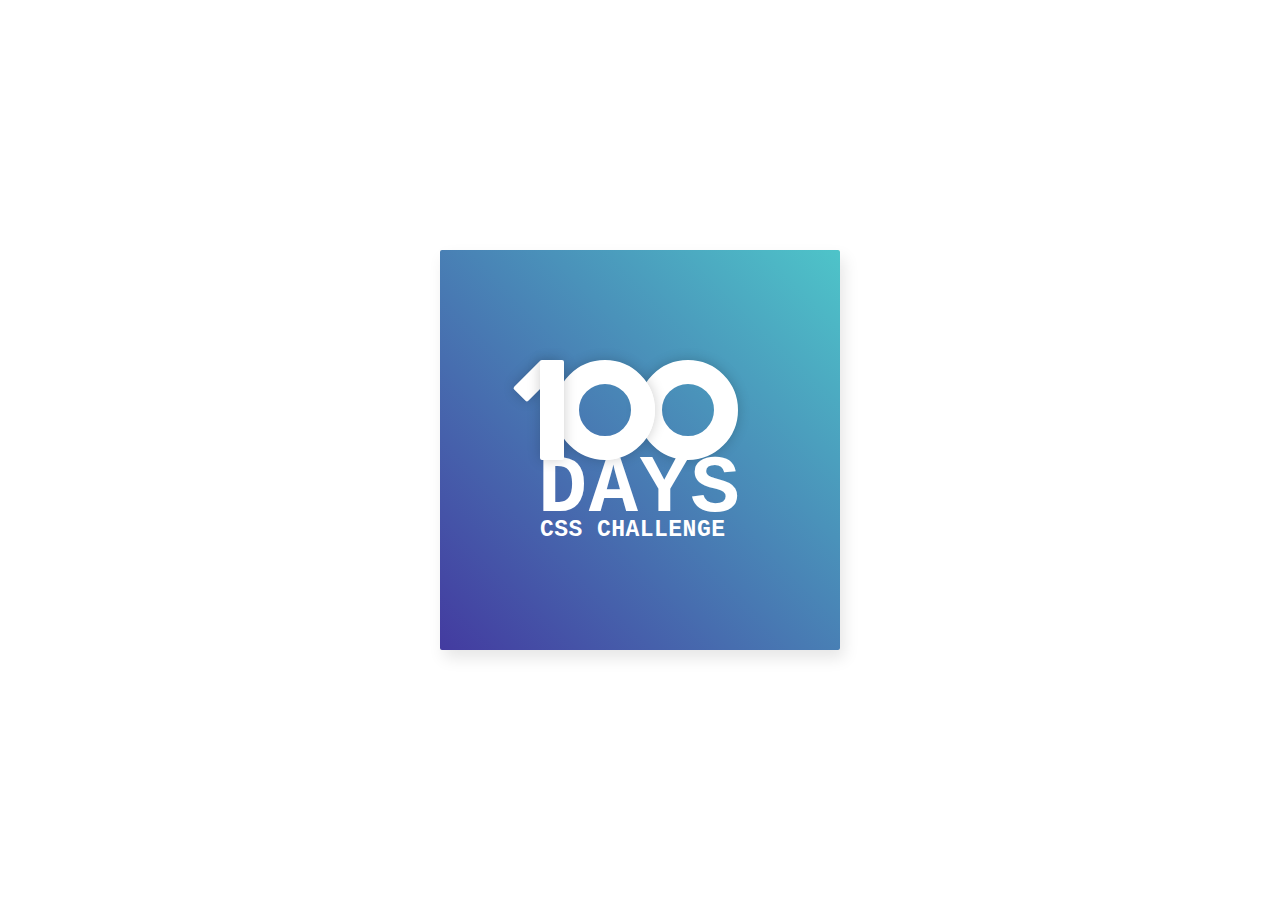
<file: Day 01/index.html>
<!DOCTYPE html>
<html lang="en">
<head>
  <meta charset="UTF-8">
  <meta name="viewport" content="width=device-width, initial-scale=1.0">
  <title>Day 01</title>
  <link rel="stylesheet" href="style.css" />
</head>
<body>
  <div class="frame">
    <div class="center">
      <h1>
        <div class="t"></div>
        <div class="one"></div>
        <div class="zero"></div>
        <div class="zero"></div>
      </h1>
      <p class="days">DAYS</p>
      <p class="text">CSS CHALLENGE</p>
    </div>
  </div>
</body>
</html>
</file>
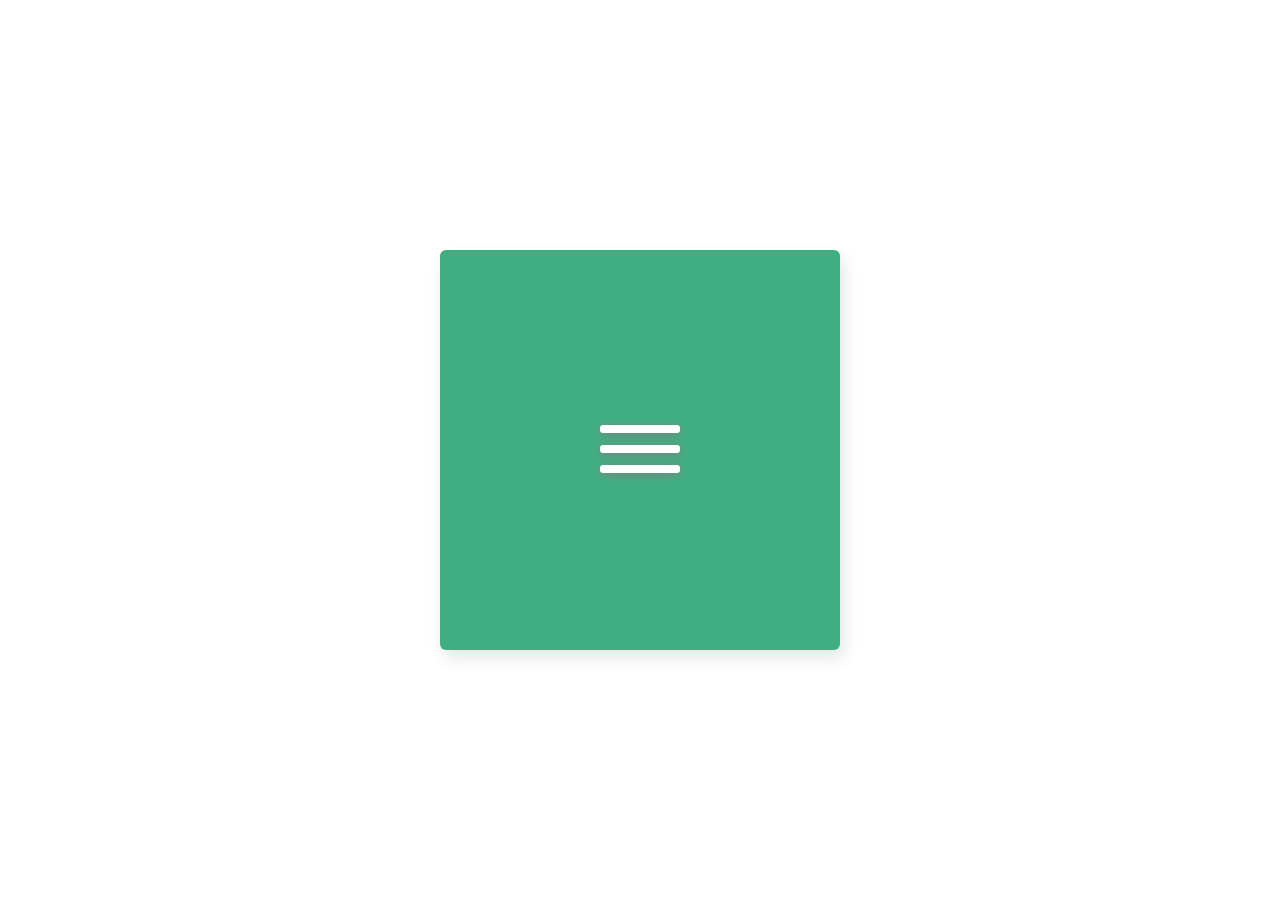
<file: Day 02/index.html>
<!DOCTYPE html>
<html lang="en">
<head>
  <meta charset="UTF-8">
  <meta name="viewport" content="width=device-width, initial-scale=1.0">
  <title>Day 02</title>
  <link rel="stylesheet" href="style2.css" />
</head>
<body>
  <div class="frame">
    <div class="container">
        <div class="hamburger" onclick="toggleHamburger(this)">
            <span></span>
            <span></span>
            <span></span>
        </div>
    </div>
  </div>
</body>
<script src="script.js"></script>
</html>
</file>
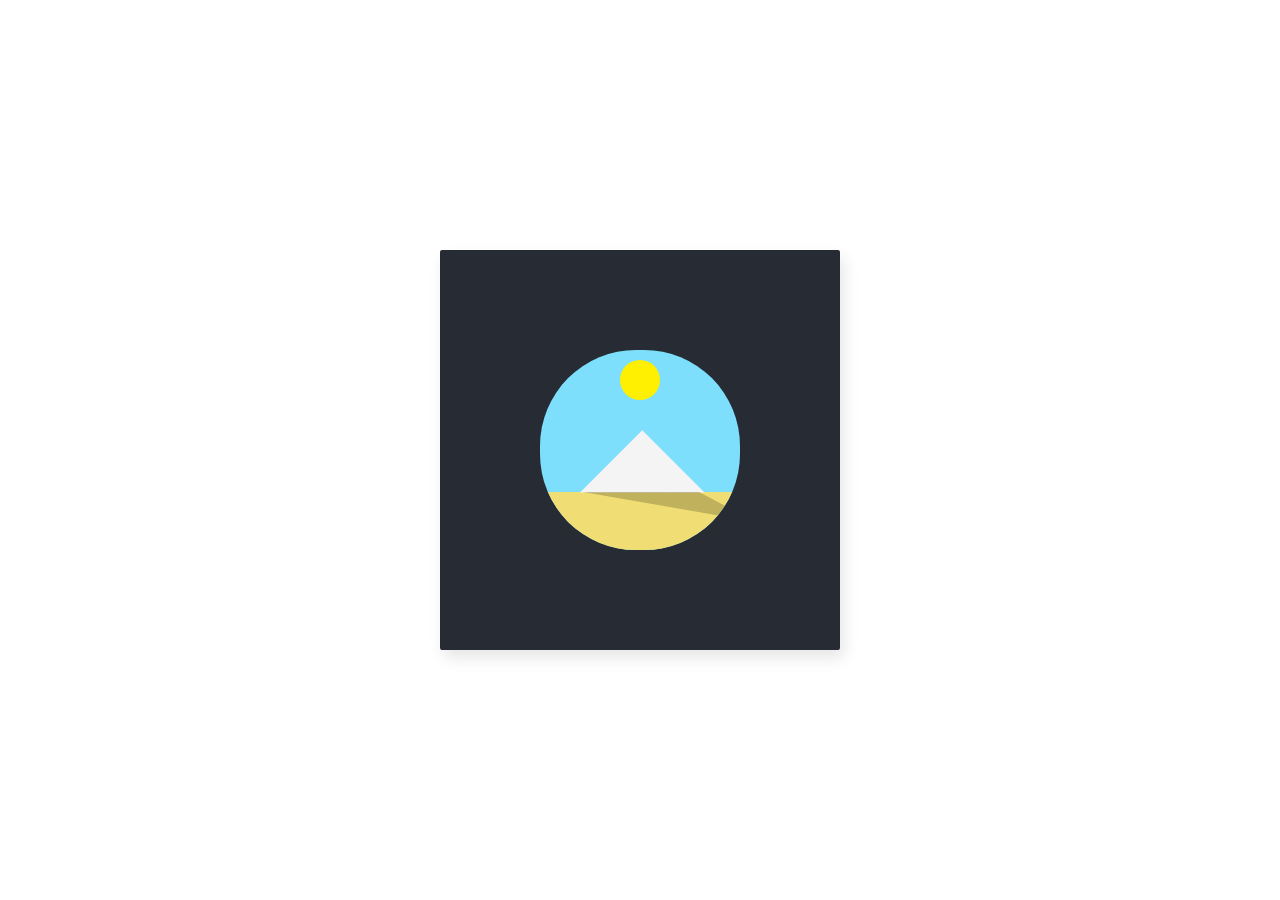
<file: Day 03/index.html>
<!DOCTYPE html>
<html lang="en">
<head>
  <meta charset="UTF-8">
  <meta name="viewport" content="width=device-width, initial-scale=1.0">
  <title>Day 03</title>
  <link rel="stylesheet" href="style3.css">
</head>
<body>
  <div class="frame">
    <div class="round">
      <div class="sun"></div>
      <div class="sky">
        <div class="scene">
          <div class="pyramides">
            <div class="pyramide-left"></div>
            <div class="pyramide-right"></div>
          </div>
          <div class="shadow"></div>
          <div class="ground"></div>
        </div>
      </div>
    </div>
</body>
</html>
</file>
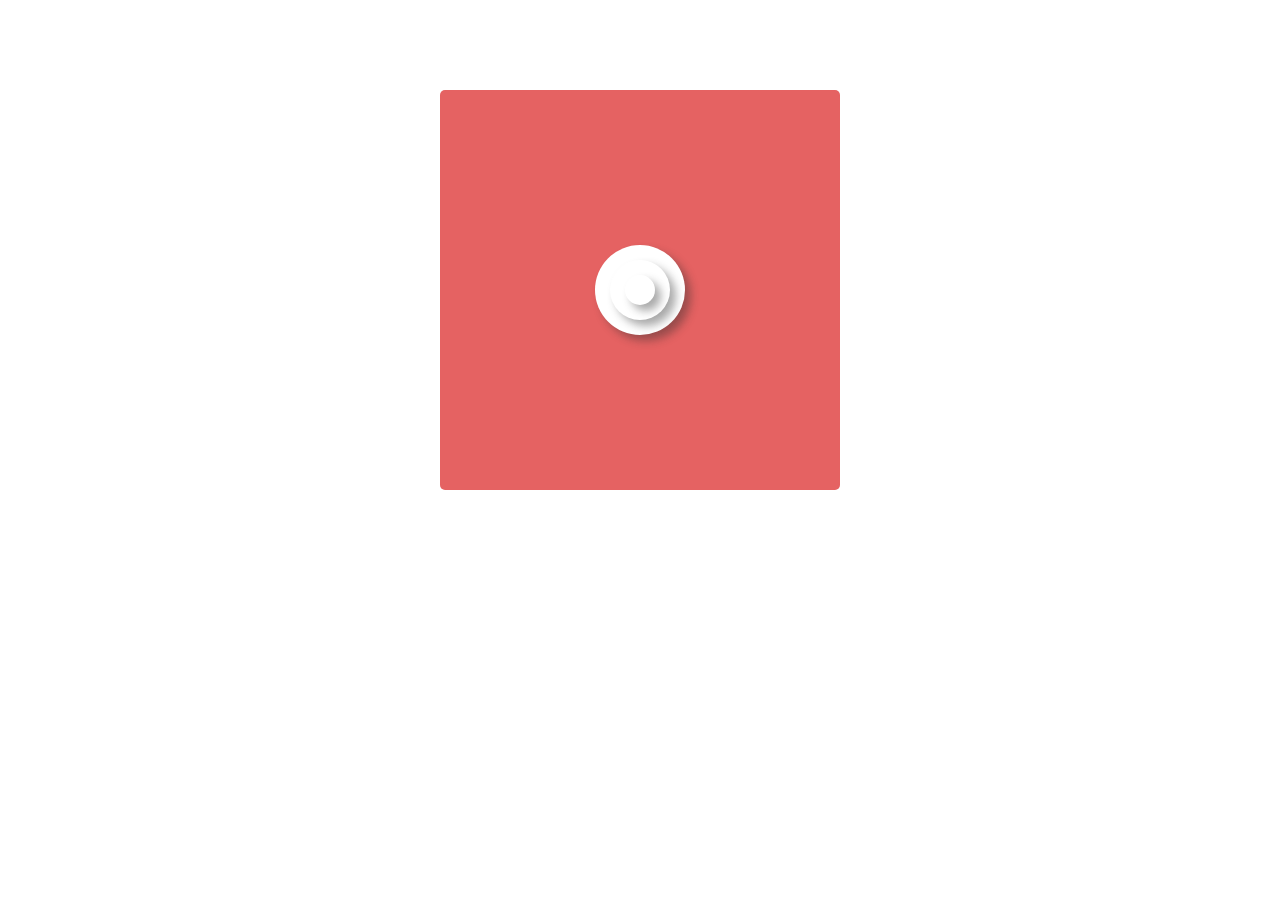
<file: Day 04/index.html>
<!DOCTYPE html>
<html lang="en">
<head>
  <meta charset="UTF-8">
  <meta name="viewport" content="width=device-width, initial-scale=1.0">
  <title>Day 04</title>
  <link rel="stylesheet" href="style4.css">
</head>
<body>
  <div class="square">
    <div class="circle1">
      <div class="circle2">
        <div class="circle3"></div>
      </div>
    </div>
  </div>
</body>
</html>
</file>
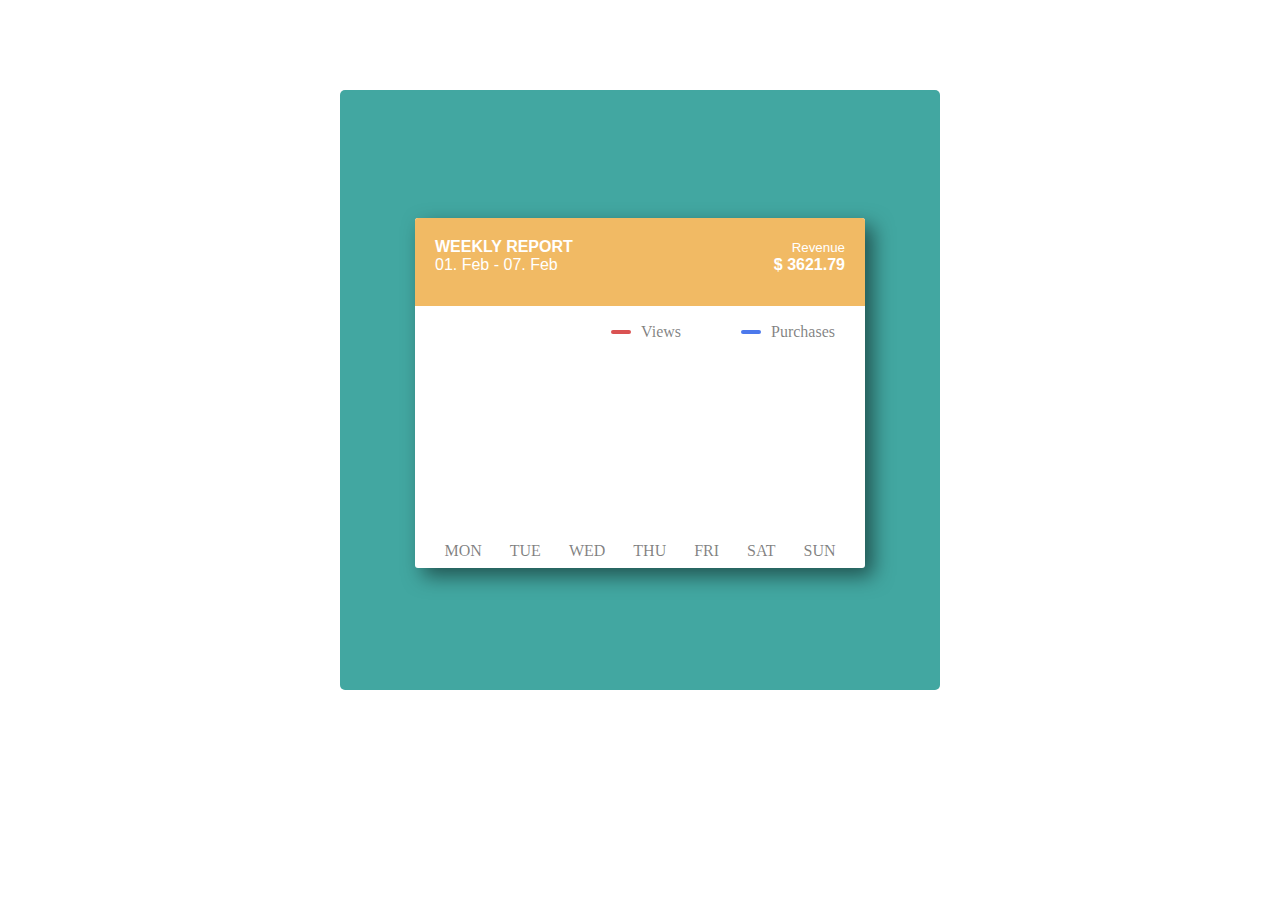
<file: Day 05/index.html>
<!DOCTYPE html>
<html lang="en">
<head>
  <meta charset="UTF-8">
  <meta name="viewport" content="width=device-width, initial-scale=1.0">
  <title>Day 05</title>
  <link rel="stylesheet" href="style5.css">
</head>
<body>
  <div class="frame">
    <div class="object">
      <div class="header">
        <div class="left_header">
          <p><b>WEEKLY REPORT</b></p>
          <p>01. Feb - 07. Feb</p>
        </div>
        <div class="right_header">
          <p><small>Revenue</small></p>
          <p><b>$ 3621.79</b></p>
        </div>
      </div>

      <div class="subheader">
        <div class="views">
          <div class="red_line"></div>
          <p>Views</p>
        </div>
        <div class="purchases">
          <div class="blue_line"></div>
          <p>Purchases</p>
        </div>
      </div>

      <div class="graphic">
        <div class="line-1"></div>
        <div class="line-2"></div>
        <div class="line-3"></div>
      </div>

      <div class="week">
        <ul>
          <li>MON</li>
          <li>TUE</li>
          <li>WED</li>
          <li>THU</li>
          <li>FRI</li>
          <li>SAT</li>
          <li>SUN</li>
        </ul>
      </div>
    </div>
  </div>
</body>
</html>
</file>
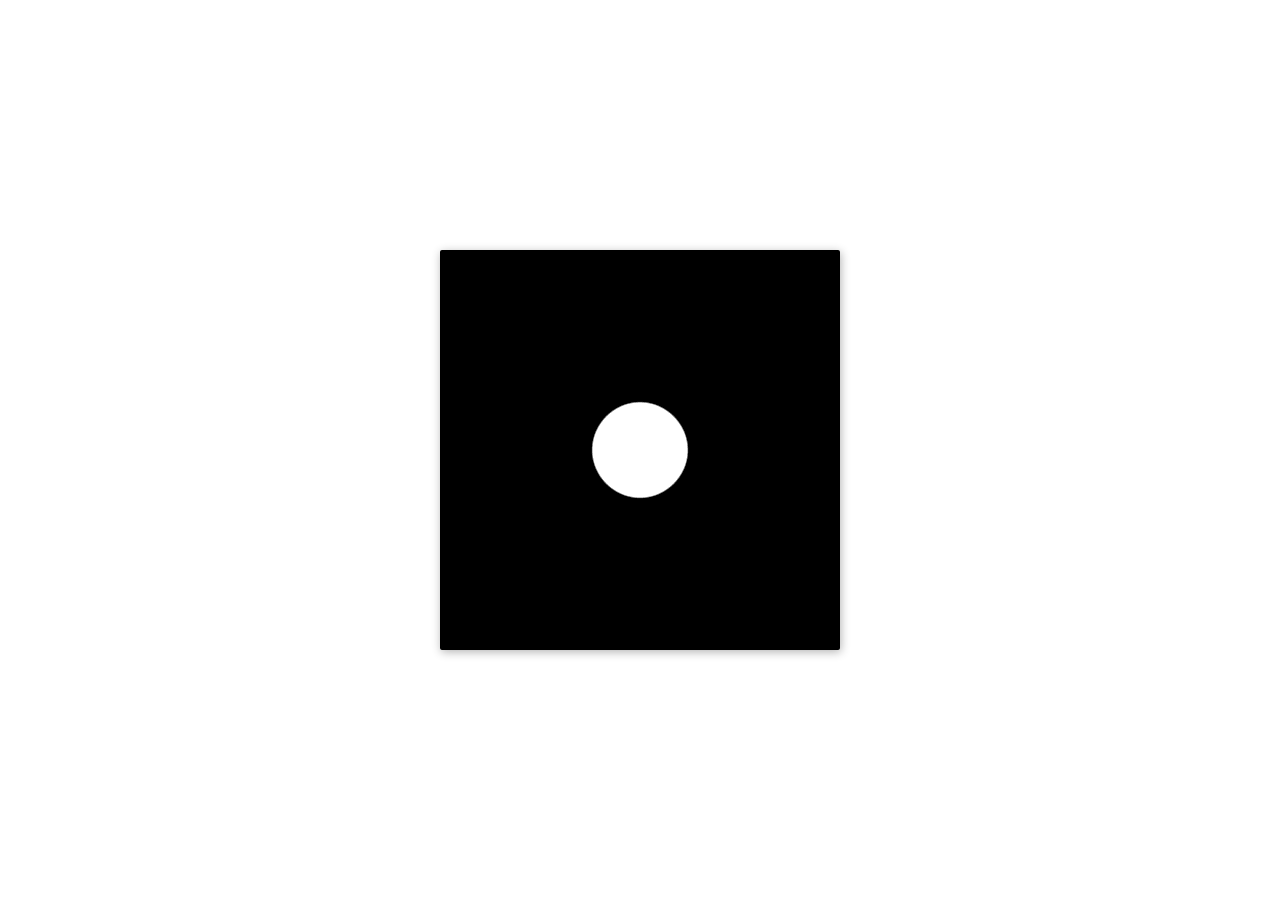
<file: Day 08/index.html>
<!DOCTYPE html>
<html lang="en">
<head>
    <meta charset="UTF-8">
    <meta name="viewport" content="width=device-width, initial-scale=1.0">
    <title>Day 08</title>
    <link rel="stylesheet" href="style8.css">
</head>
<body>
    <div class="frame">
        <div class="center">
            <div class="ball"></div>
            <!-- For loop for blubb -->
            <div class="blubb-1"></div>
            <div class="blubb-2"></div>
            <div class="blubb-3"></div>
            <div class="blubb-4"></div>
            <div class="blubb-5"></div>

            <!-- For loop for sparkle -->
            <div class="sparkle-1"></div>
            <div class="sparkle-2"></div>
            <div class="sparkle-3"></div>
            <div class="sparkle-4"></div>
            <div class="sparkle-5"></div>
            <div class="sparkle-6"></div>
            <div class="sparkle-7"></div>
        </div>
    </div>
</body>
</html>
</file>
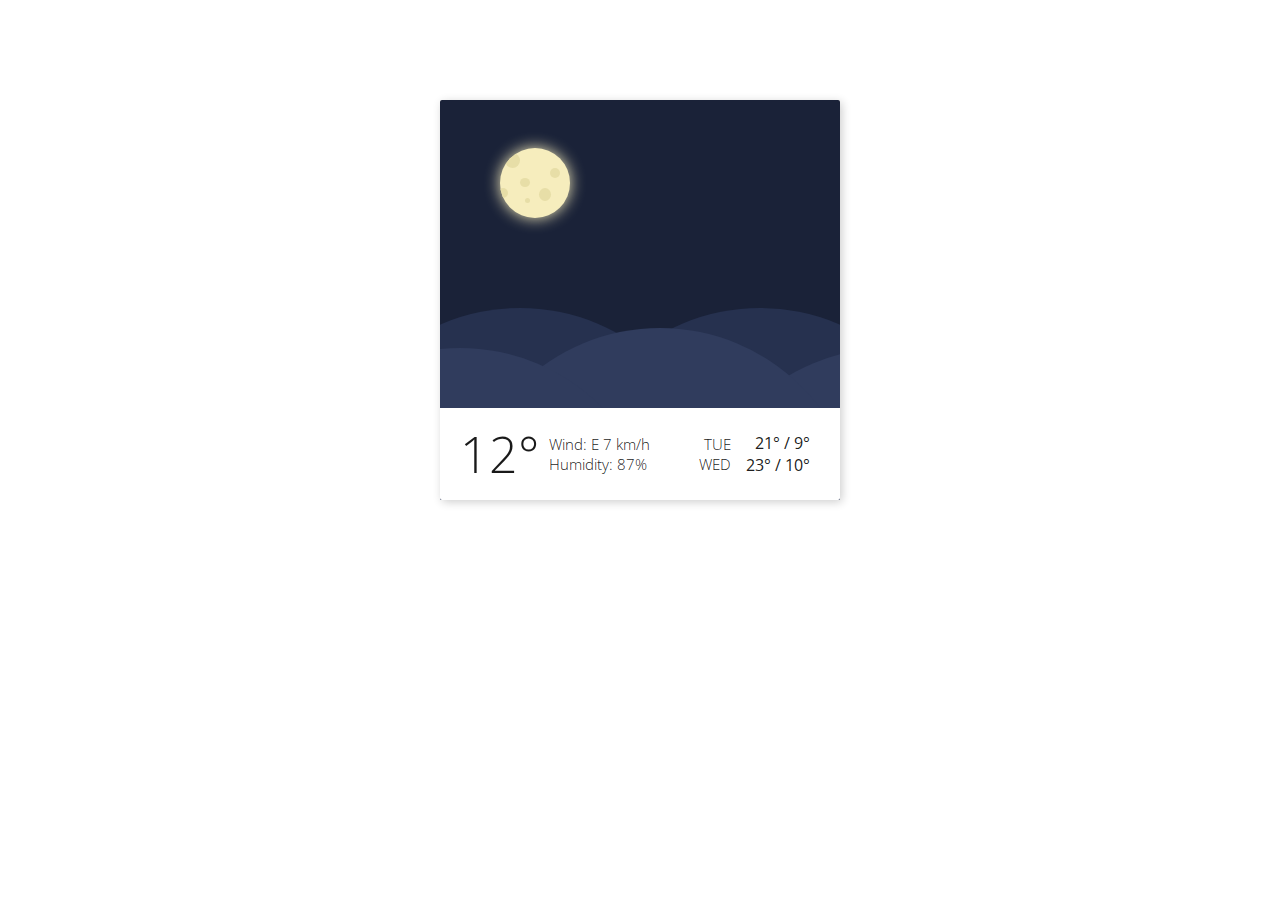
<file: Day 09/index.html>
<!DOCTYPE html>
<html lang="en">
<head>
    <meta charset="UTF-8">
    <meta name="viewport" content="width=device-width, initial-scale=1.0">
    <title>Day 09</title>
    <link rel="stylesheet" href="style9.css">
</head>
<body>
    <div class="frame">
        <div class="night">
<!--             <div class="thunder">
                <div class="lightning"></div>
            </div> -->
            <div class="moon">
                <div class="crater1"></div>
                <div class="crater2"></div>
                <div class="crater3"></div>
                <div class="crater4"></div>
                <div class="crater5"></div>
                <div class="crater6"></div>
            </div>
            <div class="montain1"></div>
            <div class="montain2"></div>
            <div class="montain3"></div>
            <div class="montain4"></div>
            <div class="montain5"></div>
            <div class="drop custom-drop-1"></div>
            <div class="drop custom-drop-2"></div>
            <div class="drop custom-drop-3"></div>
            <div class="drop custom-drop-4"></div>
            <div class="drop custom-drop-5"></div>
            <div class="drop custom-drop-6"></div>
            <div class="drop custom-drop-7"></div>
            <div class="drop custom-drop-8"></div>
            <div class="drop custom-drop-9"></div>
            <div class="drop custom-drop-10"></div>
        </div>
        <div class="info">
            <div class="degree"><p>12&deg;</p></div>
            <div class="wind"><p>Wind: E 7 km/h<br>Humidity: 87%</p></div>
            <div class="days"><p>TUE<br>WED</p></div>
            <div class="degreesNumber"><P>21° / 9°<br>23° / 10°</P></div>
        </div>
    </div>
</body>
</html>
</file>
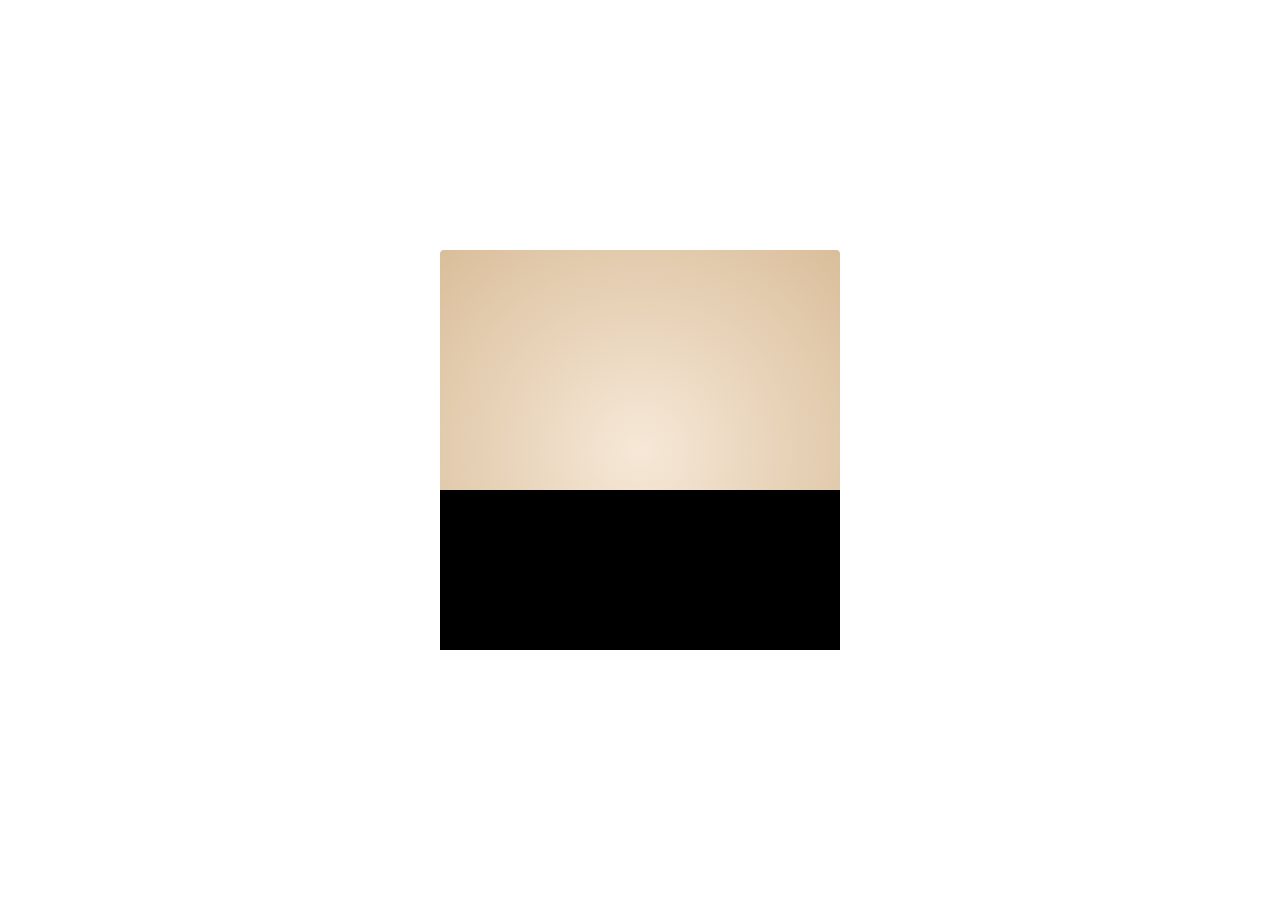
<file: Day 11/index.html>
<!DOCTYPE html>
<html lang="en">
<head>
    <meta charset="UTF-8">
    <meta name="viewport" content="width=device-width, initial-scale=1.0">
    <title>Day 11</title>
    <link rel="stylesheet" href="style11.css">
</head>
<body>
    <div class="frame">
        <div class="sky">
            <div class="first-leg">
                <div class="first-foot"></div>
            </div>
            <div class="second-leg">
                <div class="second-foot"></div>
            </div>
        </div>
        <div class="ground"></div>
    </div>
</body>
</html>
</file>
<file: Day 01/style.css>
@import url(https://fonts.googleapis.com/css?family=Open+Sans:700,300);

.frame {
  position: absolute;
  top: 50%;
  left: 50%;
  width: 400px;
  height: 400px;
  margin-top: -200px;
  margin-left: -200px;
  border-radius: 2px;
	box-shadow: 4px 8px 16px 0 rgba(0,0,0,0.1);
	overflow: hidden;
	background: linear-gradient(to top right, #433ba0 0%, #4ec4c9 100%);
  color: #fff;
  font-family: 'Courier New', 'Courier', sans-serif;
	-webkit-font-smoothing: antialiased;
	-moz-osx-font-smoothing: grayscale;
}

.center {
  position: absolute;
  top: 50%;
  left: 50%;
  transform: translate(-50%,-50%);
}

h1 {
	display: flex;
	margin: 0;
}

h1 > * {
	box-shadow: 0 0 13px rgba(0, 0, 0, 0.2);
	position: relative;
}

h1 .zero {
	width: 100px;
	height: 100px;
	border: 24px solid white;
	border-radius: 50%;
	box-sizing: border-box;
	right: 7px;
	z-index: 1;
}

h1 .zero:nth-of-type(4) {
	right: 24px;
	z-index: 0;
}

h1 .one {
	width: 24px;
	height: 100px;
	background: #FFF;
	left: 2px;
	z-index: 3;
	border-radius: 2px;
}

h1 .t {
	width: 20px;
	height: 40px;
	background: white;
	border-radius: 2px;
	left: 6px;
	top: 1px;
	transform: rotate(45deg);
}

.days {
	padding-left: 20px;
	display: block;
	position: relative;
	margin: 0;
	font-size: 82px;
	font-weight: 700;
	letter-spacing : 0.02em;
	text-transform: uppercase;
	line-height: 60px;
}

.text {
	padding-left: 16px;
	display: block;
	position: relative;
	margin: 0;
	font-size: 23px;
	font-weight: 700;
	letter-spacing : 0.02em;
	text-transform: uppercase;
	line-height: 20px;
	left: 6px;
}
</file>
<file: Day 02/style2.css>
.frame {
  position: absolute;
  top: 50%;
  left: 50%;
  width: 400px;
  height: 400px;
  margin-top: -200px;
  margin-left: -200px;
  border-radius: 6px;
	box-shadow: 4px 8px 16px 0 rgba(0,0,0,0.1);
	overflow: hidden;
  background: #3FAF82;
  color: #fff;
	font-family: 'Open Sans', Helvetica, sans-serif;
	-webkit-font-smoothing: antialiased;
	-moz-osx-font-smoothing: grayscale;
}		

.container{
  display: flex;
  flex-direction: column;
  align-items: center;
  justify-content: center;
  height: 400px;
}

.hamburger{
  display: flex;
  flex-direction: column;
  align-items: center;
  justify-content: center;
  cursor: pointer;
  position: relative;
  width: 50px;
  height: 50px;
}

.hamburger span{
  display: block;
  position: absolute;
	height: 8px;
	width: 80px;
	background-color: #fff;
	border-radius: 3px;
	box-shadow: gray 0 2px 10px 0;
  transition-duration: 0.7s;
}

.hamburger span:nth-child(1){
  top: 0px;
}
.hamburger span:nth-child(2){
  top: 20px;
}
.hamburger span:nth-child(3){
  top: 40px;
}

/* ATIVATION */
.hamburger.active span:nth-child(1){
  animation: linha1 .7s cubic-bezier(0.30,1,0.70,1) forwards;
}

.hamburger.active span:nth-child(2){
  animation: linha2 .7s cubic-bezier(0.30,1,0.70,1) forwards;
}

.hamburger.active span:nth-child(3){
  animation: linha3 .7s cubic-bezier(0.30,1,0.70,1) forwards;
}

@keyframes linha1 {
  0% {
    transform: translate3d(0, 0, 0) rotate(0deg);
  }
  50% {
    transform: translate3d(0, 21px, 0) rotate(0);
  }

  100% {
    transform: translate3d(0, 20px, 0) rotate(45deg);
  }
}

@keyframes linha2 {
  0% {
    transform: scale(1);
    opacity: 1;
  }
  100% {
    transform: scale(0);
    opacity: 0;
  }
}

@keyframes linha3 {
  0% {
    transform: translate3d(0, 0, 0) rotate(0deg);
  }
  50% {
    transform: translate3d(0, -20px, 0) rotate(0);
  }

  100% {
    transform: translate3d(0, -20px, 0) rotate(135deg);
  }
}

/* INATIVATION */
.hamburger.inactive span:nth-child(1){
  animation: linha1rev .7s cubic-bezier(0.30,1,0.70,1) forwards;
}

.hamburger.inactive span:nth-child(2){
  animation: linha2rev .7s cubic-bezier(0.30,1,0.70,1) forwards;
}

.hamburger.inactive span:nth-child(3){
  animation: linha3rev .7s cubic-bezier(0.30,1,0.70,1) forwards;
}

@keyframes linha1rev {
  0% {
    transform: translate3d(0, 20px, 0) rotate(45deg);
  }
  50% {
    transform: translate3d(0, 21px, 0) rotate(0);
  }
   100% {
    transform: translate3d(0, 0, 0) rotate(0deg);
  }
}

@keyframes linha2rev {
  0% {
    transform: scale(0);
    opacity: 0;
  }
  100% {
    transform: scale(1);
    opacity: 1;
  }
}

@keyframes linha3rev {
   0% {
    transform: translate3d(0, -20px, 0) rotate(135deg);
  }
  50% {
    transform: translate3d(0, -20px, 0) rotate(0);
  }
   100% {
    transform: translate3d(0, 0, 0) rotate(0deg);
  }
}
</file>
<file: Day 03/style3.css>
.frame {
  position: absolute;
  top: 50%;
  left: 50%;
  width: 400px;
  height: 400px;
  margin-top: -200px;
  margin-left: -200px;
  border-radius: 2px;
  box-shadow: 4px 8px 16px 0 rgba(0, 0, 0, 0.1);
  overflow: hidden;
  background: #272c34;
}

.round {
  width: 50%;
  height: 50%;
  position: absolute;
  inset: 0;
  margin: auto;
  border-radius: 1in;
  overflow: hidden;
}

.sun {
  position: absolute;
  width: 40px;
  height: 40px;
  left: 40%;
  top: 5%;
  transform-origin: 50% 400%;
  background-color: #ffef00;
  border-radius: 1in;
  animation: sunrise-sunset 3s infinite;
}

.sky,
.scene,
.ground {
  width: 100%;
  height: 100%;
}

.sky {
  background-color: #7ddffc;
  animation: sky-color 3s infinite;
}

.scene {
  position: absolute;
  bottom: -40%;
}

.ground {
  background-color: #f0de75;
  animation: ground-color 3s infinite;
  z-index: 1;
}

.pyramides {
  position: relative;
  margin-left: 20%;
  display: flex;
  margin-bottom: -63px;
}

.pyramide-left,
.pyramide-right {
  width: 125px;
  height: 125px;
  background-color: #f4f4f4;
}

.pyramide-left {
  clip-path: polygon(50% 0, 70% 50%, 50% 50%, 0 50%);
  animation: pyramide-shading-left 3s infinite;
}

.pyramide-right {
  position: absolute;
  left: -0.5px;
  clip-path: polygon(50% 0, 100% 50%, 50% 50%, 70% 50%);
  animation: pyramide-shading-right 3s infinite;
}

.shadow {
  position: absolute;
  z-index: 2;
  top: 62px;
  left: -72px;
  height: 30px;
  width: 360px;
  background: rgba(0,0,0,0.2);
  transform-origin: 50% 0%;
  clip-path: polygon(115px 0%, 231px 0%, 80% 100%);
  animation: shadow-on-the-floor 3s infinite;
}

@keyframes sky-color {
  0% {
    background: #272c34;
  }

  30% {
    background: #7ddffc;
  }

  50% {
    background: #7ddffc;
  }
  
  70% {
    background: #3b51a8;
  }

  100% {
    background: #272c34;
  }
}

@keyframes ground-color {
  0% {
    background: #272c34;
  }

  30% {
    background: #f0de75;
  }

  50% {
    background: #f0de75;
  }
  
  60% {
    background: #ada055;
  }

  100% {
    background: #272c34;
  }
}

@keyframes sunrise-sunset {
  0% {
    background: #f57209;
    transform: rotate(-70deg);
  }
  10% {
    background: #de8633;
  }
  30% {
    background: #ffef00;
    transform: rotate(-30deg);
  }
  50% {
    background: #ffef00;
  }
  60% {
    background: #de8633;
  }
  100% {
    background: orange;
    transform: rotate(70deg);
  }
}

@keyframes pyramide-shading-left {
  0% {
    background: #272c34;
  }

  40% {
    background: #f4f4f4;
  }

  60% {
    background: #817f7f;
  }

  100% {
    background: #272c34;
  }
}

@keyframes pyramide-shading-right {
  0% {
    background: #272c34;
  }

  30% {
    background: #4b5360;
  }

  50% {
    background: #dddada;
  }

  100% {
    background: #272c34;
  }
}

@keyframes shadow-on-the-floor {
  0% {
		transform: scaleY(0);
	  clip-path: polygon(115px 0%, 231px 0%, 100% 100%);
  }
	
	30% {
		transform: scaleY(1);
	  clip-path: polygon(115px 0%, 231px 0%, 80% 100%);
	}
	
	55% {
		transform: scaleY(.4);
	}

	75% {
		transform: scaleY(1);
	}

  100% {
		transform: scaleY(0);
	  clip-path: polygon(115px 0%, 231px 0%, 0% 100%);
  }
}
</file>
<file: Day 04/style4.css>
* {
  padding: 0;
  margin: 0 auto;
}

.square {
  background-color: #E56262;
  height: 400px;
  width: 400px;
  border-radius: 5px;
  display: flex;
  flex-direction: column;
  justify-content: center;
  align-items: center;
  margin-top: 10vh;
}

.circle1, .circle2, .circle3 {
  display: flex;
  justify-content: center;
  align-items: center;
  background-color: white;
  box-shadow: 6px 6px 8px rgba(46, 46, 46, 0.4);
  border-radius: 45px;
}

.circle1 {
  height: 90px;
  width: 90px;
  animation: circle-grow1 4s infinite;
}

.circle2 {
  height: 60px;
  width: 60px;
  animation: circle-grow2 4s infinite;
}

.circle3 {
  height: 30px;
  width: 30px;
  animation: circle-grow3 4s infinite;
}

@keyframes circle-grow1 {
  0% {
    height: 0px;
    width: 0px;
  }

  40% {
    height: 90px;
    width: 90px;
  }

  65% {
    height: 90px;
    width: 90px;
  }

  100% {
    height: 0px;
    width: 0px;
  }
}

@keyframes circle-grow2 {
  0% {
    height: 0px;
    width: 0px;
  }

  20% {
    height: 0px;
    width: 0px;
  }

  45% {
    height: 60px;
    width: 60px;
  }

  60% {
    height: 60px;
    width: 60px;
  }

  80% {
    height: 0px;
    width: 0px;
  }

  100% {
    height: 0px;
    width: 0px;
  }
}

@keyframes circle-grow3 {
  0% {
    height: 0px;
    width: 0px;
  }

  30% {
    height: 0px;
    width: 0px;
  }

  50% {
    height: 30px;
    width: 30px;
  }

  70% {
    height: 0px;
    width: 0px;
  }

  100% {
    height: 0px;
    width: 0px;
  }
}

/* A BETTER WAY TO DO

@keyframes circle-grow1 {
	0%, 70% {
		box-shadow: 2px 2px 3px 2px rgba(0,0,0,0.2);
		transform: scale(0);
	}

	100% {
		box-shadow: 10px 10px 15px 0 rgba(0,0,0,0.3);
		transform: scale(1);
	}
}

@keyframes circle-grow2 {
	0%, 40% {
		box-shadow: 2px 2px 3px 2px rgba(0,0,0,0.2);
		transform: scale(0);
	}

	100% {
		box-shadow: 10px 10px 15px 0 rgba(0,0,0,0.3);
		transform: scale(1);
	}
}

@keyframes circle-grow3 {
	0%, 10% {
		box-shadow: 2px 2px 3px 2px rgba(0,0,0,0.2);
		transform: scale(0);
	}

	100% {
		box-shadow: 10px 10px 15px 0 rgba(0,0,0,0.3);
		transform: scale(1);
	}
}

*/
</file>
<file: Day 05/style5.css>
* {
  padding: none;
  margin: 0;
}

.frame {
  display: flex;
  text-align: center;
  justify-content: center;
  margin: 0 auto;
  background-color: #42A7A1;
  width: 600px;
  height: 600px;
  margin-top: 10vh;
  border-radius: 5px;
}

.object {
  display: flex;
  flex-direction: column;
  text-align: center;
  justify-content: flex-start;
  margin: 0 auto;
  background-color: #ffffff;
  width: 450px;
  height: 350px;
  margin-top: 8em;
  border-radius: 3px;
  box-shadow: 8px 8px 20px rgb(0, 0, 0, 0.5);
}

.header {
  background-color: #F1BA64;
  width: 100%;
  height: 25%;
  border-radius: 3px 3px 0 0;
  display: flex;
  justify-content: space-between;
}

.header p {
  color: #ffffff;
  font-family: 'Segoe UI', Tahoma, Geneva, Verdana, sans-serif;
}

.left_header {
  display: block;
  text-align: left;
  padding: 20px;
}

.right_header {
  display: block;
  text-align: right;
  padding: 20px;
}

.subheader {
  display: flex;
  justify-content: right;
  width: 100%;
  height: 15%;
}

.views, .purchases {
  display: flex;
  align-items: center;
  justify-content: center;
  padding-right: 30px;
  padding-left: 30px;
  color: rgbA(0, 0, 0, 0.5);
}

.red_line {
  height: 4px;
  width: 20px;
  background-color: rgb(218, 82, 82);
  border-radius: 2px;
  margin-right: 10px;
}

.blue_line {
  height: 4px;
  width: 20px;
  background-color: rgb(76, 121, 236);
  border-radius: 2px;
  margin-right: 10px;
}

/* THE REST OF THE CODE */

.graphic {
  display: flex;
  align-items: center;
  height: 50%;
  background-image: url(https://cdn.discordapp.com/attachments/823623035428536350/1151127179103588452/graphic.png);
  background-size: contain;
  background-position: center;
  background-repeat: no-repeat;
}

/*THIS LINES ARE HERE JUST TO SHOW A WAY TO DO IT MANUALY

.line-1 {
  position: absolute;
  top: 365px;
  width: 450px;
  height: 2px;
  background: rgba(0, 0, 0, 0.1);
}

.line-2 {
  position: absolute;
  top: 450px;
  width: 450px;
  height: 2px;
  background: rgba(0, 0, 0, 0.1);
}

.line-3 {
  position: absolute;
  top: 528px;
  width: 450px;
  height: 2px;
  background: rgba(0, 0, 0, 0.1);
}
*/

.week {
  display: flex;
  align-items: center;
  justify-content: space-between;
  height: 10%;
}

ul {
  list-style: none;
  padding: 0;
  width: 100%;
}

li {
  display: inline;
  margin-right: 12px;
  margin-left: 12px;
  color: rgbA(0, 0, 0, 0.5);
}
</file>
<file: Day 08/style8.css>
.frame {
    position: absolute;
    top: 50%;
    left: 50%;
    width: 400px;
    height: 400px;
    margin-top: -200px;
    margin-left: -200px;
    border-radius: 2px;
    box-shadow: 1px 2px 10px 0px rgba(0, 0, 0, 0.3);
    background: #000;
    filter: contrast(25);
  }
  
.center {
    position: absolute;
    top: 50%;
    left: 50%;
    transform: translate(-50%, -50%);
  }
  
.ball {
    position: relative;
    width: 100px;
    height: 100px;
    background: #fff;
    border-radius: 50%;
    filter: blur(15px);
  }
  

 /* ALL THE blubbS */
 .blubb-1,
 .blubb-2,
 .blubb-3,
 .blubb-4,
 .blubb-5 {
    position: absolute;
    top: 20px;
    left: 20px;
    width: 50px;
    height: 50px;
    background-color: rgb(255, 255, 255);
 }

 .blubb-1::after, 
 .blubb-2::after, 
 .blubb-3::after, 
 .blubb-4::after, 
 .blubb-5::after {
    position: absolute;
    display: block;
    content: '';
    width: 50px;
    height: 50px;
    background: #fff;
    border-radius: 50%;
    filter: blur(5px);
    background-color: rgb(255, 255, 255);
 }

.blubb-1 {
    transform: rotate(300deg);
}

.blubb-1::after {
    transform-origin: 35px 35px;
    animation:  rotate 2.7s ease-in-out 0.2s infinite;
}

.blubb-2 {
    transform: rotate(250deg);
}

.blubb-2::after {
    transform-origin: 35px 35px;
    animation:  rotate 3s ease-in-out 0.5s infinite;
}

.blubb-3 {
    transform: rotate(140deg);
}

.blubb-3::after {
    transform-origin: 38px 38px;
    animation:  rotate 4s ease-in-out 0.8s infinite;
}

.blubb-4 {
    transform: rotate(100deg);
}

.blubb-4::after {
    transform-origin: 35px 35px;
    animation:  rotate 4.3s ease-in-out 1s infinite;
}

.blubb-5 {
    transform: rotate(80deg);
}

.blubb-5::after {
    transform-origin: 36px 36px;
    animation:  rotate 2s ease-in-out 0.4s infinite;
}

   /* ALL THE sparkleS */

.sparkle-1,
.sparkle-2,
.sparkle-3,
.sparkle-4,
.sparkle-5,
.sparkle-6,
.sparkle-7 {
    position: absolute;
    top: 38px;
    left: 38px;
    background-color: rgb(255, 255, 255);
}

.sparkle-1::after, 
.sparkle-2::after, 
.sparkle-3::after, 
.sparkle-4::after, 
.sparkle-5::after, 
.sparkle-6::after, 
.sparkle-7::after {
    position: absolute;
    display: block;
    content: '';
    background: rgb(255, 255, 255);
    background-color: rgb(255, 255, 255);
    filter: blur(3px);
    border-radius: 50%;
}

.sparkle-1 {
    width: 8px;
    height: 8px;
    transform: rotate(80deg);
}

.sparkle-1::after {
    width: 8px;
    height: 8px;
    transform-origin: 57px 57px;
    animation:  rotate 3.7s ease-in-out 0.2s infinite;
}

.sparkle-2 {
    width: 9px;
    height: 9px;
    transform: rotate(120deg);
}

.sparkle-2::after {
    width: 8.5px;
    height: 8.5px;
    transform-origin: 56px 56px;
    animation:  rotate 3.9s ease-in-out 0.4s infinite;
}

.sparkle-3 {
    width: 9px;
    height: 9px;
    transform: rotate(180deg);
}

.sparkle-3::after {
    width: 9px;
    height: 9px;
    transform-origin: 54px 54px;
    animation:  rotate 4.2s ease-in-out 0.6s infinite;
}

.sparkle-4 {
    width: 10px;
    height: 10px;
    transform: rotate(230deg);
}

.sparkle-4::after {
    width: 10px;
    height: 10px;
    transform-origin: 52px 52px;
    animation:  rotate 3s ease-in-out 0.9s infinite;
}

.sparkle-5 {
    width: 12px;
    height: 12px;
    transform: rotate(270deg);
}

.sparkle-5::after {
    width: 12px;
    height: 12px;
    transform-origin: 50px 50px;
    animation:  rotate 5s ease-in-out 0.8s infinite;
}

.sparkle-6 {
    width: 15px;
    height: 15px;
    transform: rotate(320deg);
}

.sparkle-6::after {
    width: 15px;
    height: 15px;
    transform-origin: 48px 48px;
    animation:  rotate 6s ease-in-out 1s infinite;
}

.sparkle-7 {
    width: 16px;
    height: 16px;
    transform: rotate(60deg);
}

.sparkle-7::after {
    width: 16px;
    height: 16px;
    transform-origin: 46px 46px;
    animation:  rotate 6.7s ease-in-out 1.6s infinite;
}


@keyframes rotate {
    from {
      transform: rotate(0deg) translate3d(0, 0, 0);
    }
    to {
      transform: rotate(360deg) translate3d(0, 0, 0);
    }
  }
</file>
<file: Day 09/style9.css>
@import url(https://fonts.googleapis.com/css?family=Open+Sans:300,400);

* {
    padding: 0;
    margin: 0 auto;
}

.frame {
    display: flex;
    flex-direction: column;
    justify-content: end;
    margin-top: 100px;
    height: 400px;
    width: 400px;
    background-color: #1A2238;
    border-radius: 2px;
    overflow: hidden;
    box-shadow: 2px 2px 10px rgba(0, 0, 0, 0.2);
}

.info {
    display: flex;
    justify-content: space-between;
    align-items: center;
    width: 100%;
    height: 23%;
    background-color: #fff;
    color: rgba(0, 0, 0, 0.9);
    font-family: 'Open Sans', Helvetica, sans-serif;
    z-index: 5;
}

.degree {
    position: left;
    width: 25%;
    font-size: 50px;
    padding: 10px 10px 10px 20px;
    font-weight: 200;
}

.wind {
    position: left;
    width: 45%;
    font-size: 15px;
    font-weight: 200;
}

.days {
    text-align: right;
    width: 8%;
    font-size: 15px;
    padding: 10px;
    font-weight: 200;
}

.degreesNumber {
    width: 22%;
    text-align: right;
    padding-right: 30px;
}

.night {
    position: relative;
}

.montain1 {
    position: absolute;
    height: 400px;
    width: 400px;
    border-radius: 50%;
    background-color: #303C5D;
    top: -60px;
    left: 50px;
    z-index: 3;
}

.montain2 {
    position: absolute;
    height: 400px;
    width: 400px;
    border-radius: 50%;
    background-color: #303C5D;
    top: -80px;
    left: -180px;
    z-index: 3;
}

.montain3 {
    position: absolute;
    height: 400px;
    width: 400px;
    border-radius: 50%;
    background-color: #303C5D;
    top: -60px;
    left: -380px;
    z-index: 3;
}

.montain4 {
    position: absolute;
    height: 400px;
    width: 400px;
    border-radius: 50%;
    background-color: #26314F;
    top: -100px;
    left: -80px;
    z-index: 2;
}

.montain5 {
    position: absolute;
    height: 400px;
    width: 400px;
    border-radius: 50%;
    background-color: #26314F;
    top: -100px;
    left: -320px;
    z-index: 2;
}

.moon {
    position: absolute;
    height: 70px;
    width: 70px;
    border-radius: 50%;
    top: -260px;
    left: -140px;
    background-color: rgb(246, 237, 189);
    z-index: 1;
    overflow: hidden;
    box-shadow: 0 0 15px rgba(246, 237, 189, 1);
    animation: riseMoon 1.5s ease-out;
}

.crater1,
.crater2,
.crater3,
.crater4,
.crater5,
.crater6 {
    position: absolute;
    background-color: #e7dea7;
    border-radius: 50%;
}

.crater1 {
    top: 5px;
    left: 5px;
    height: 15px;
    width: 15px;
}

.crater2 {
    top: 20px;
    left: 50px;
    height: 10px;
    width: 10px;
}

.crater3 {
    top: 30px;
    left: 20px;
    height: 9px;
    width: 10px;
}

.crater4 {
    top: 40px;
    left: 39px;
    height: 13px;
    width: 12px;
}

.crater5 {
    top: 50px;
    left: 25px;
    height: 5px;
    width: 5px;
}

.crater6 {
    top: 40px;
    left: -2px;
    height: 10px;
    width: 10px;
}

.drop {
    position: absolute;
    background: radial-gradient(circle at 50% 0, transparent 20%, #3498db 21%);
    border-radius: 50%;
    transform: rotate(45deg);
    z-index: 4;
    width: 10px;
    height: 15px;
    animation: dropDown 1.5s ease-out;
    animation-iteration-count: infinite;
}


.custom-drop-1 {
    left: 50px;
    animation-delay: 300ms;
    animation-duration: 2s;
    width: 7px;
    height: 10px;
}

.custom-drop-2 {
    left: -100px;
    animation-delay: 300ms;
    animation-duration: 2.8s;
    width: 7px;
    height: 10px;
}

.custom-drop-3 {
    left: -80px;
    animation-delay: 50ms;
    animation-duration: 1.1s;
}

.custom-drop-4 {
    left: -130px;
    animation-delay: 100ms;
    animation-duration: 2s;
}

.custom-drop-5 {
    left: -150px;
    animation-delay: 600ms;
    animation-duration: 2.7s;
    width: 7px;
    height: 10px;
}

.custom-drop-6 {
    left: 90px;
    animation-delay: 500ms;
    animation-duration: 1.8s;
}

.custom-drop-7 {
    left: -150px;
    animation-delay: 600ms;
    animation-duration: 2.5s;
    width: 7px;
    height: 10px;
}

.custom-drop-8 {
    left: 70px;
    animation-delay: 670ms;
    animation-duration: 1.6s;
}

.custom-drop-9 {
    left: 30px;
    animation-delay: 800ms;
    animation-duration: 2.8s;
    width: 7px;
    height: 10px;
}

.custom-drop-10 {
    left: 150px;
    animation-delay: 600ms;
    animation-duration: 3.2s;
    width: 7px;
    height: 10px;
}


@keyframes dropDown {
	from {
		transform: translateY(-320px);
	}
	to {
		transform: translateY(0px);
	}
}

@keyframes riseMoon {
	from {
		transform: translate(-20px,200px);
	}
	to {
		transform: translate(0,0px);
	}       
}



/* EXTRA - I'VE TRIED TO CREATE A THUNDER */

/* .thunder {
    position: absolute;
    top: -320px;
    left: 50px;
    width: 100px;
    height: 100px;
    overflow: hidden;
    transform: rotate(30deg);
    z-index: 7;
  }
  
  .lightning {
    position: absolute;
    top: 0;
    left: 50%;
    width: 2px;
    height: 100%;
    background-color: #fff;
    opacity: 0;
    animation: thunder 3s ease-in-out infinite;
    box-shadow: 1px 2px 5px rgba(255, 255, 255, 0.9);
    z-index: 7;
  }
  
  @keyframes thunder {
    0% {
      transform: translateX(-50%);
      opacity: 0;
    }
    10% {
      transform: translateX(-50%);
      opacity: 1;
    }
    12% {
      transform: translateX(-50%);
      opacity: 0;
    }
    30% {
      transform: translateX(-50%);
      opacity: 1;
    }
    100% {
      transform: translateX(-50%);
      opacity: 0;
    }
  } */
</file>
<file: Day 11/style11.css>
.frame {
    display: flex;
    flex-direction: column;
    justify-content: top;
    align-items: center;
    position: absolute;
    top: 50%;
    left: 50%;
    width: 400px;
    height: 400px;
    margin-top: -200px;
    margin-left: -200px;
    border-radius: 4px;
	background: radial-gradient(ellipse at center,  rgba(246,232,215,1) 0%,rgba(218,190,155,1) 100%); 
}

.sky {
    position: relative;
    width: 100%;
    height: 60%;
    animation: fade-in 2s ease-in-out;
}

.ground {
    width: 100%;
    height: 40%;
    background-color: black;
}

.first-leg {
    position: absolute;
    top: 0px;
    left: 147px;
    width: 150px;
    height: 245px;
    background-color: rgba(0, 0, 0, 0);
    animation: leg-swing 2s ease-in-out infinite;
    transform-origin: 50% 0;
}

.second-leg {
    position: absolute;
    top: 0px;
    left: 147px;
    width: 150px;
    height: 245px;
    background-color: rgba(0, 0, 0, 0);
    animation: leg-swing 2s ease-in-out 1s infinite;
    transform-origin: 50% 0;
}

.first-foot {
	position: absolute;
	width: 150px;
	height: 130px;
	left: 0;
	bottom: 0;
    background: url('https://100dayscss.com/codepen/doc-martens.svg') center center no-repeat;
    animation: foot-lift 2s ease-in-out infinite;
}

.second-foot {
	position: absolute;
	width: 150px;
	height: 130px;
	left: 0;
	bottom: 0;
    background: url('https://100dayscss.com/codepen/doc-martens.svg') center center no-repeat;
    animation: foot-lift 2s ease-in-out 1s infinite;
}


/* FIRST TRYING

@keyframes foot-lift {
    0% {
        transform: translateY(-25px);
    }
    50% {
        transform: translateY(0px);
    }
    100% {
        transform: translateY(-25px);
    }
} */

@keyframes foot-lift {
	0%, 100% {
		transform: rotate(-10deg) translateY(-5px) translateX(10px);
	}
	25% {
		transform: rotate(0deg) translateY(0px) translateX(0);
	}
	50% {
		transform: rotate(10deg) translateY(-10px) translateX(10px);
	}
	75% {
		transform: rotate(0deg) translateY(-30px) translateX(0);
	}
}

@keyframes leg-swing {
	0%, 100% {
		transform: rotate(-22deg);
	}
	50% {
		transform: rotate(40deg);
	}
}

@keyframes fade-in {
	0% {
		opacity: 0;
	}
	50% {
		opacity: 0;
	}
	100% {
		opacity: 1;
	}
}
</file>
